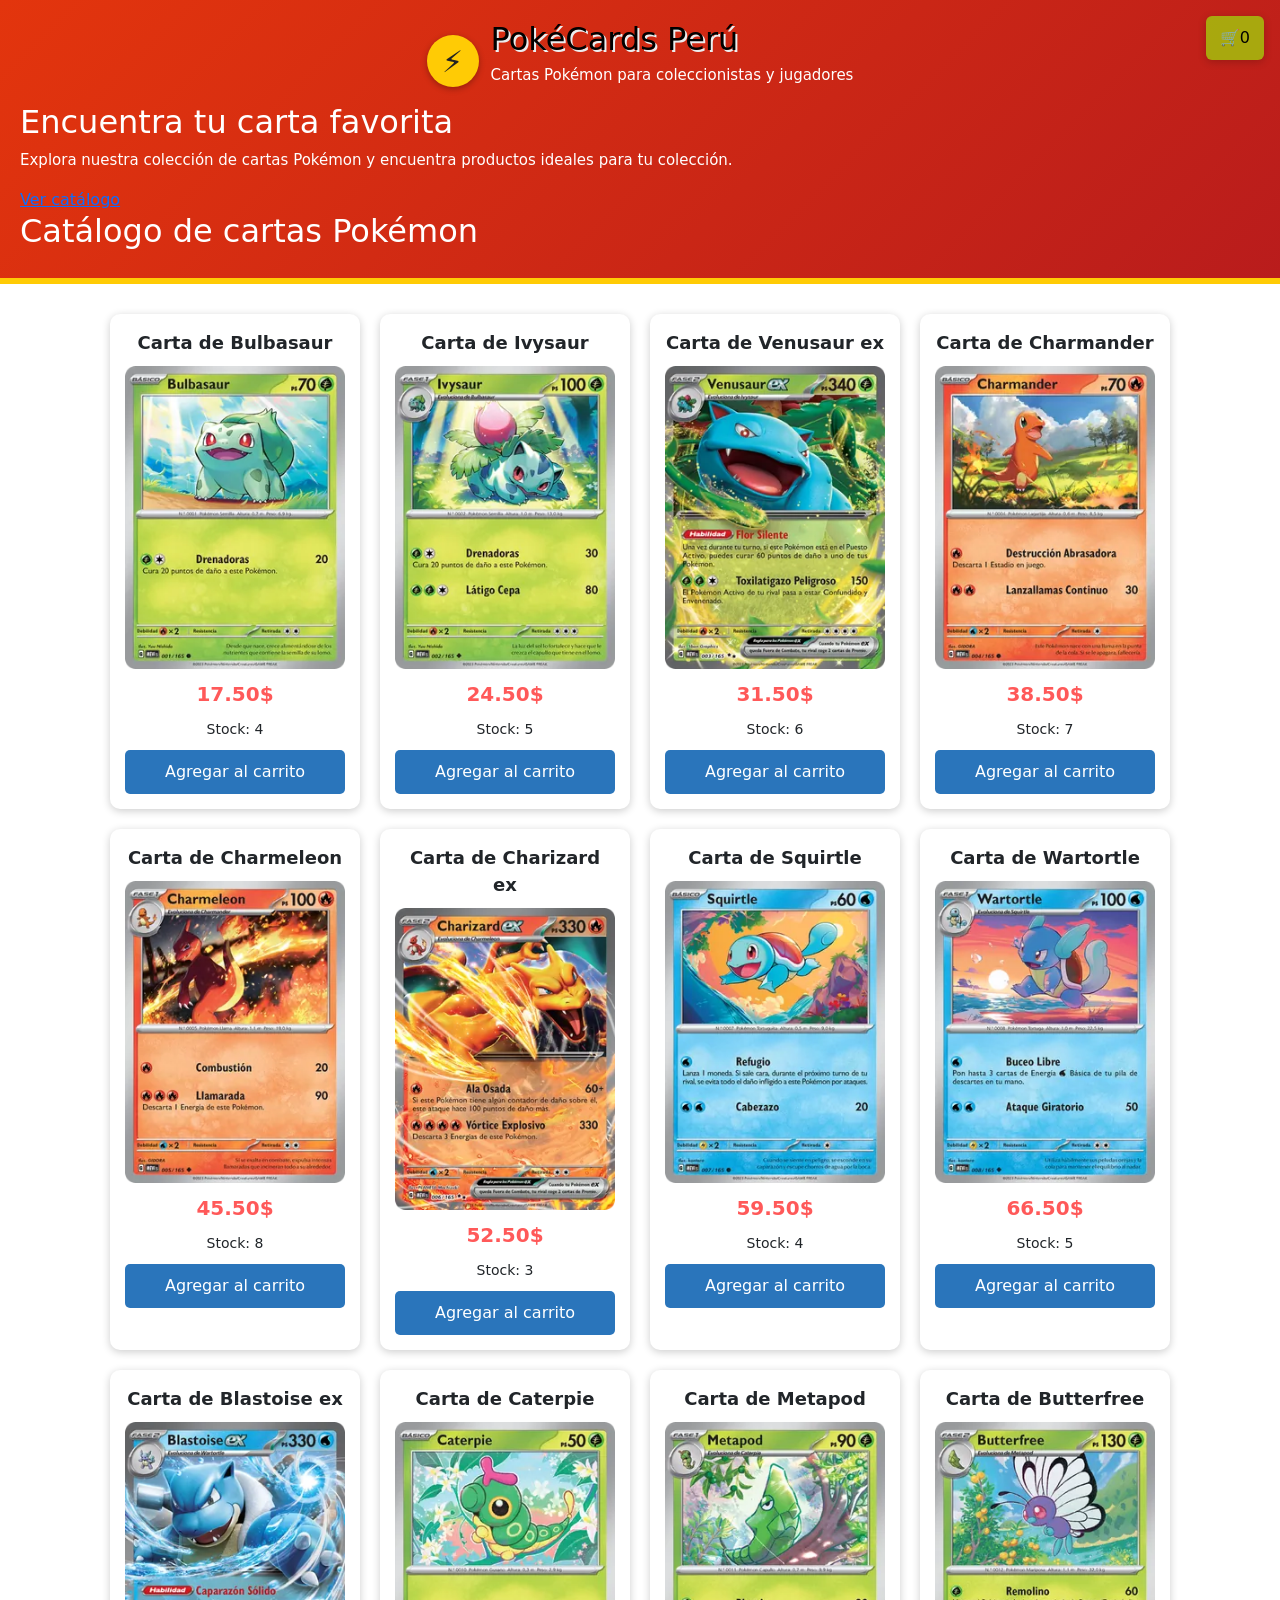
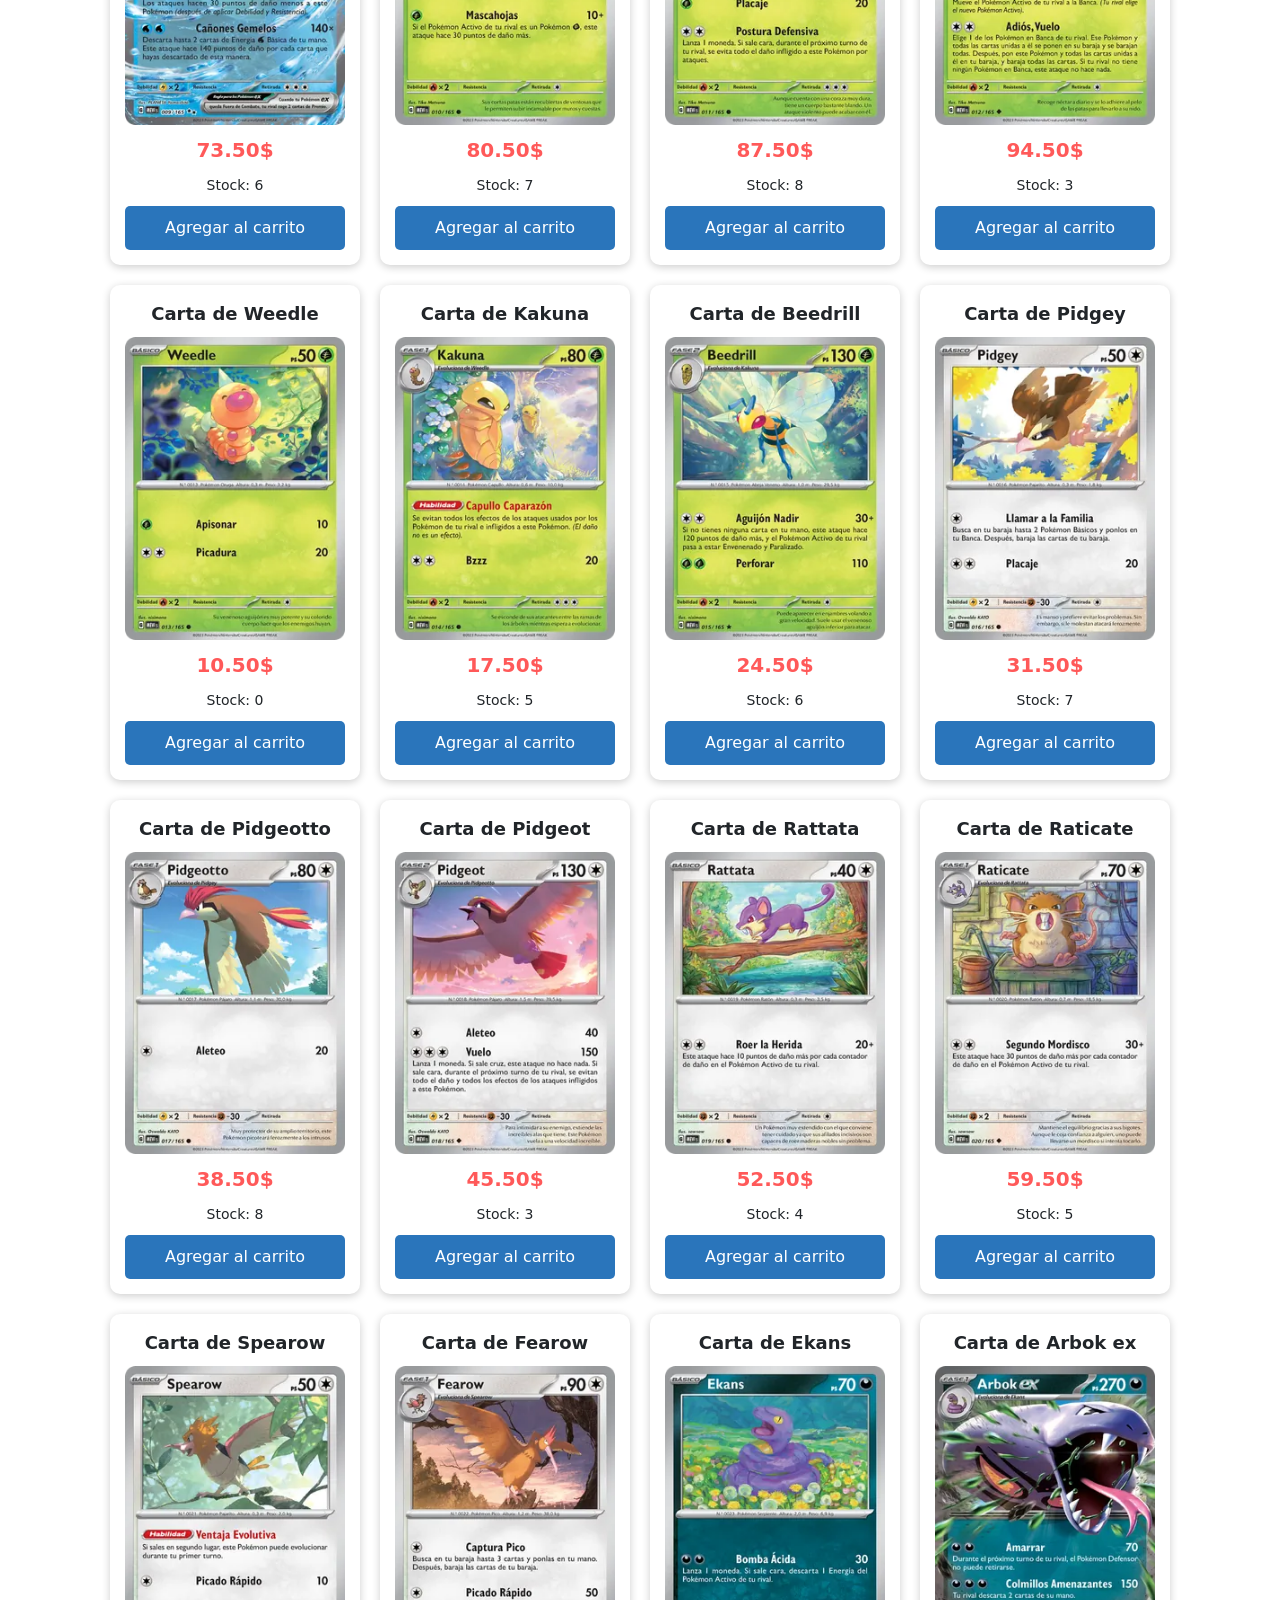
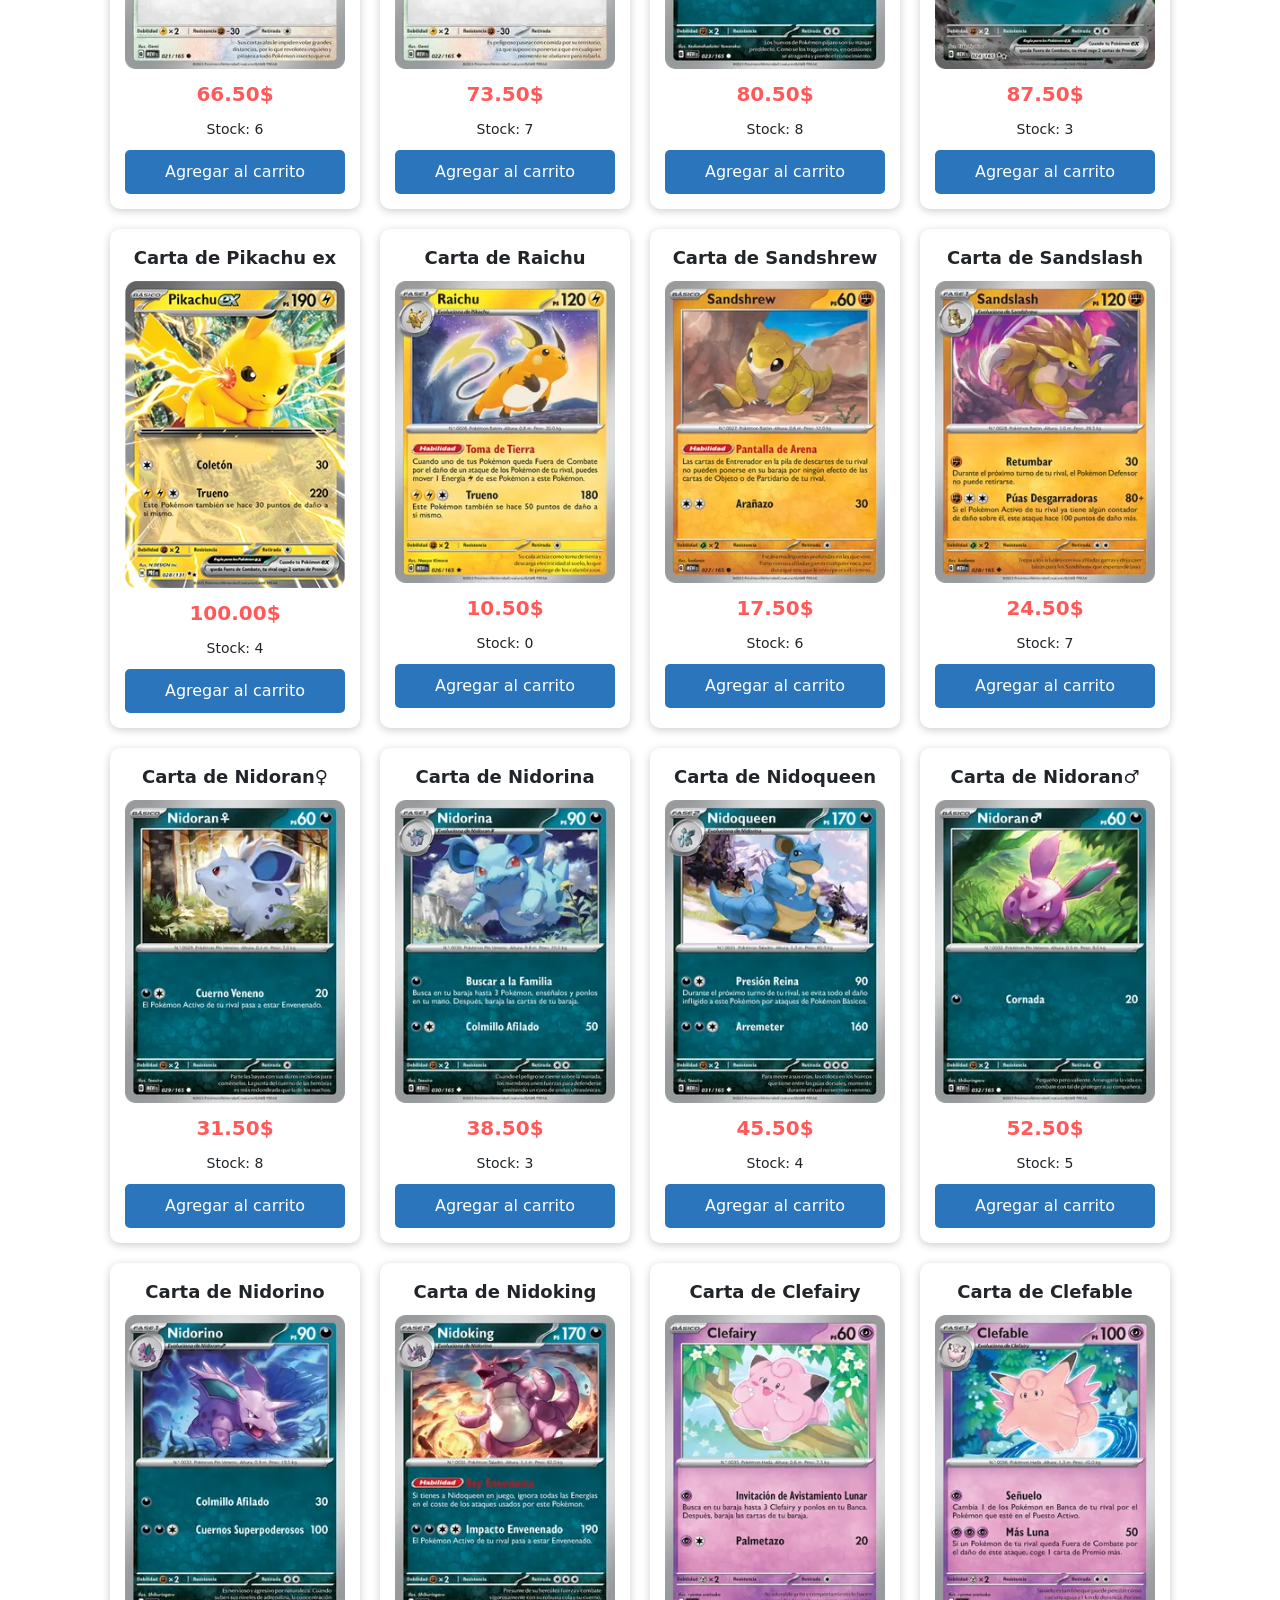
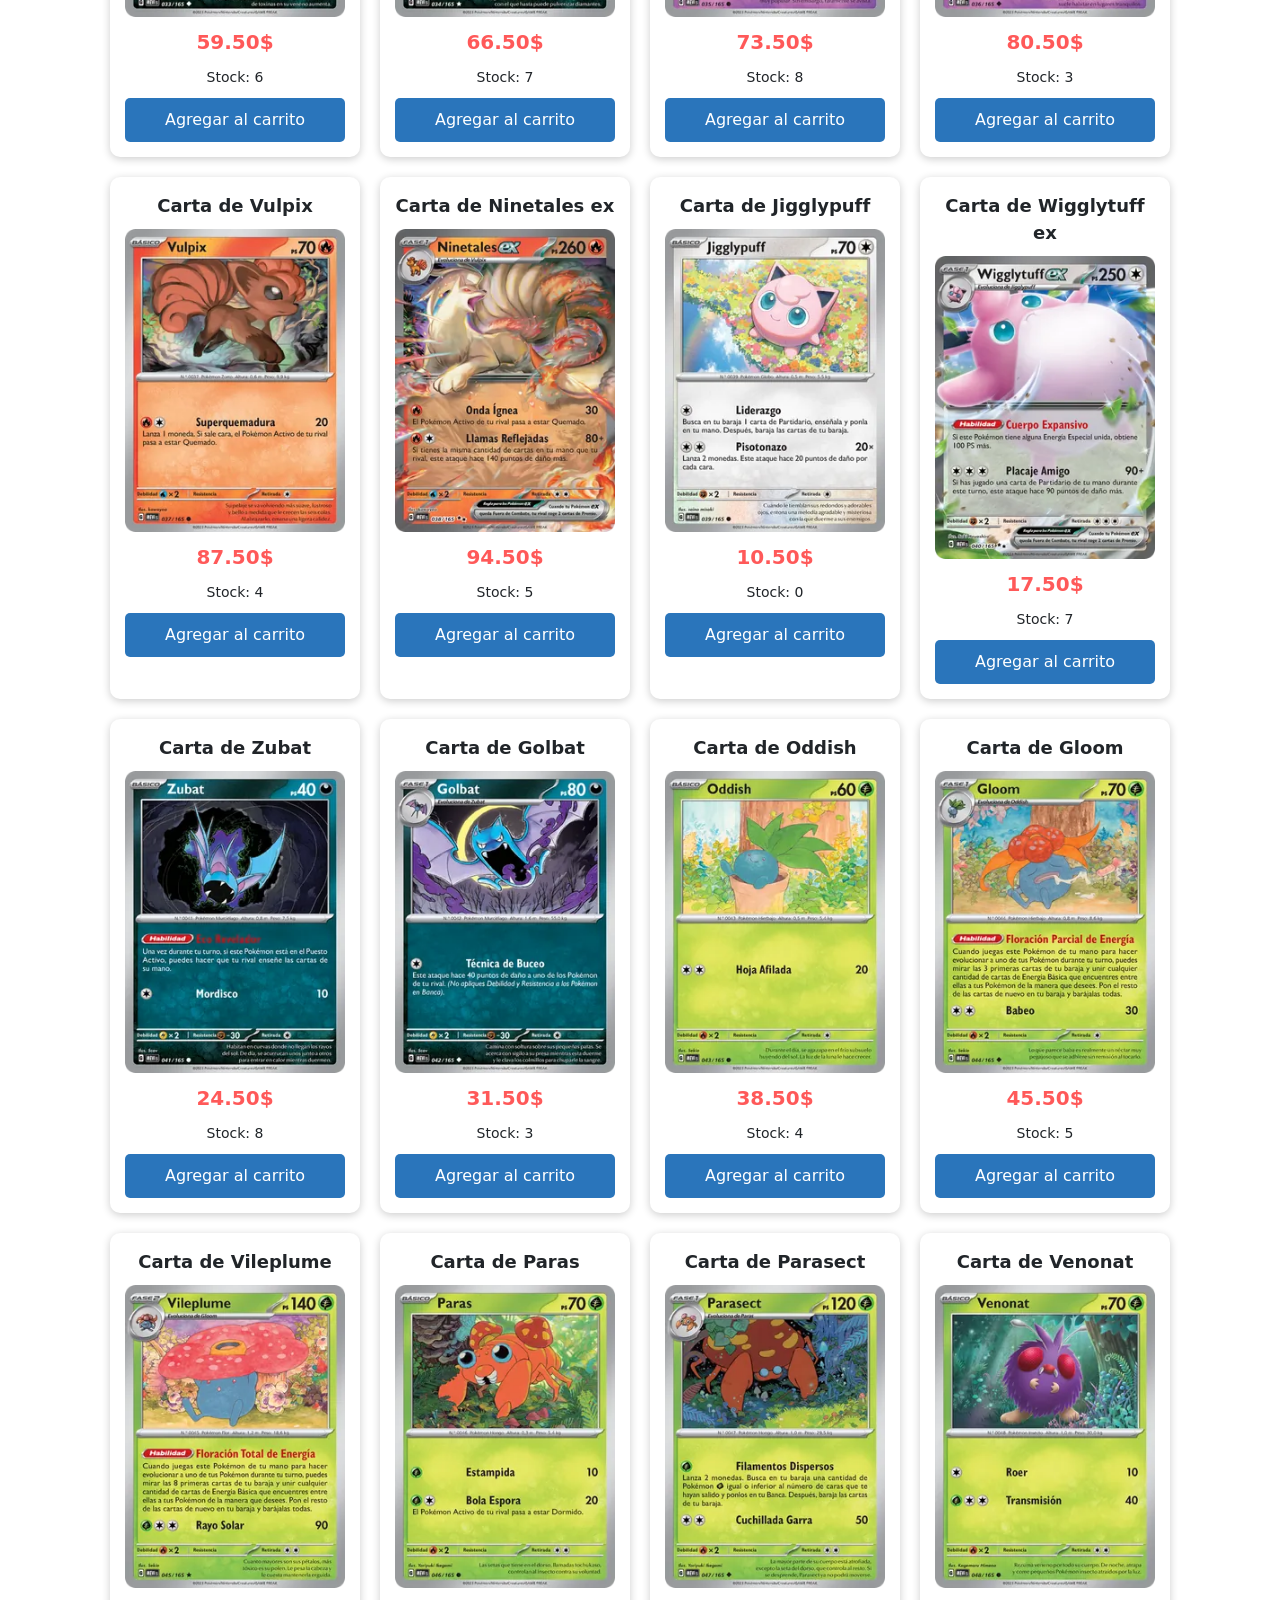
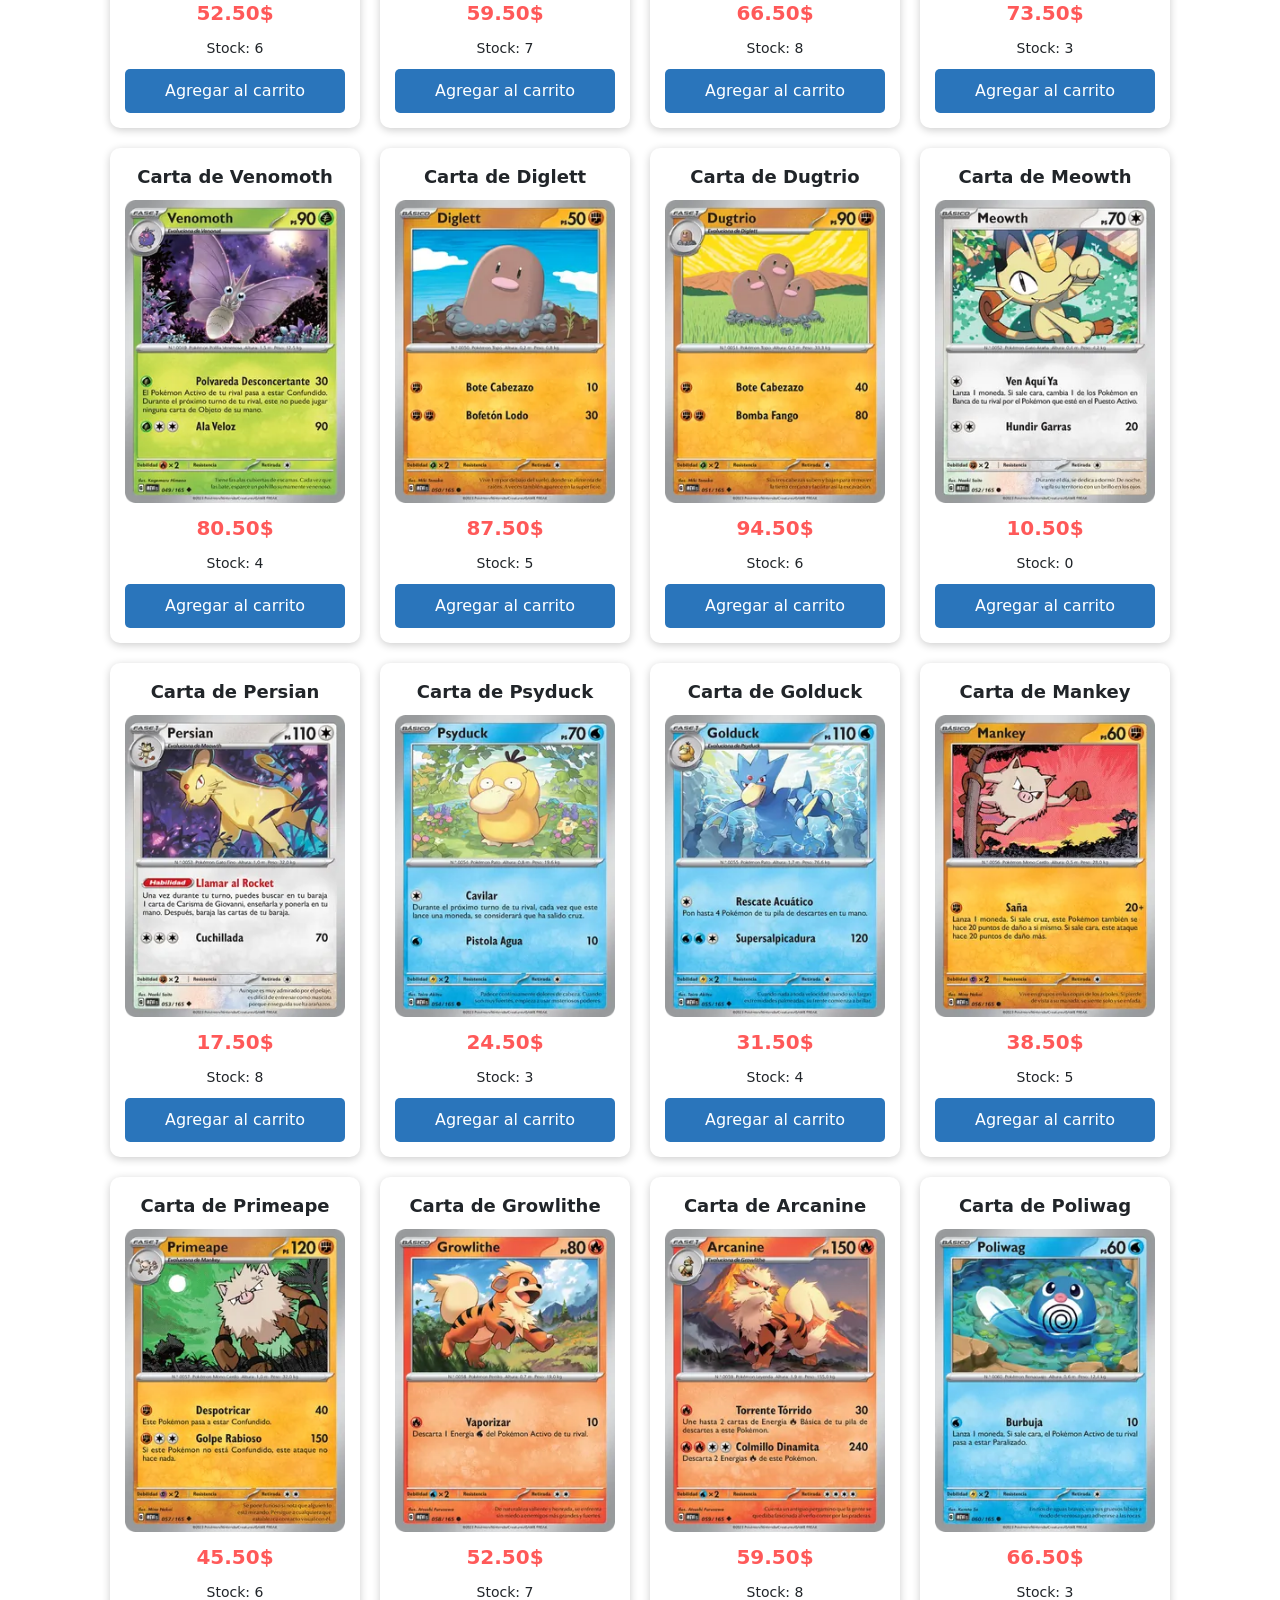
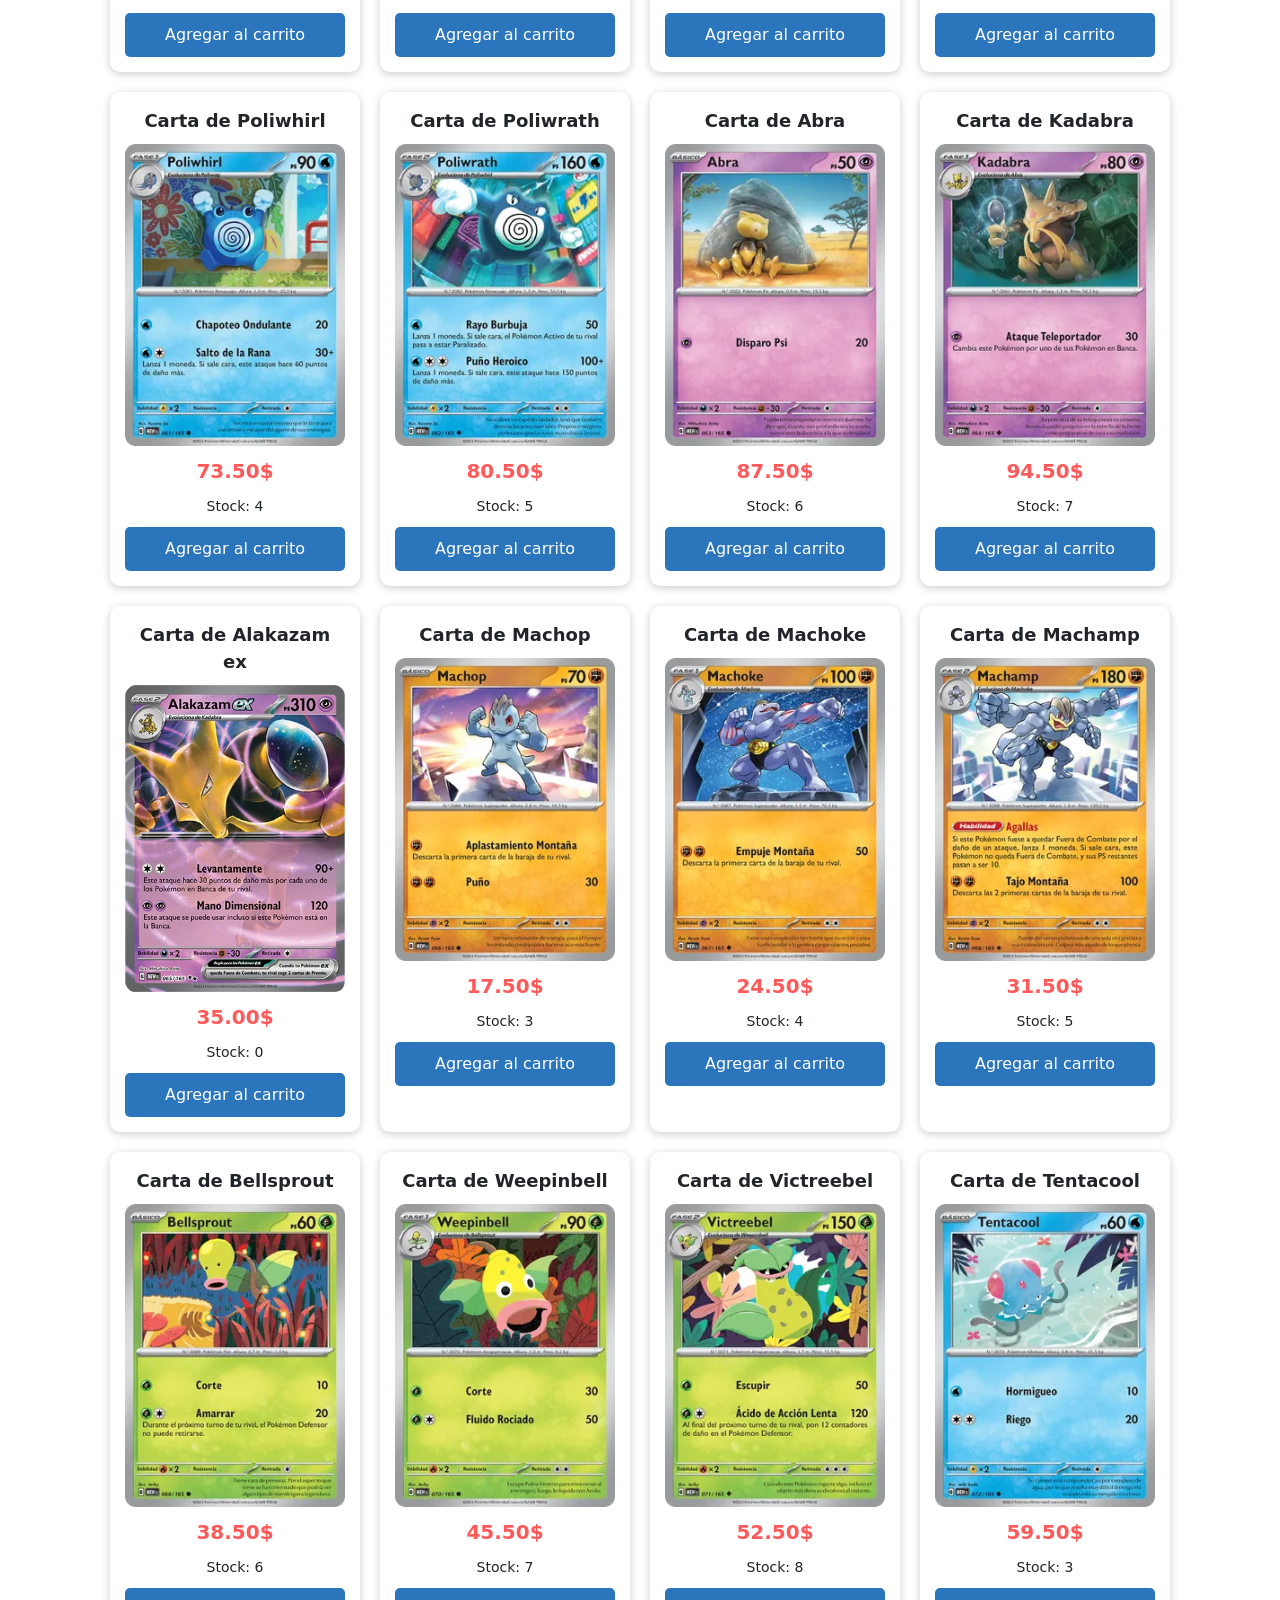
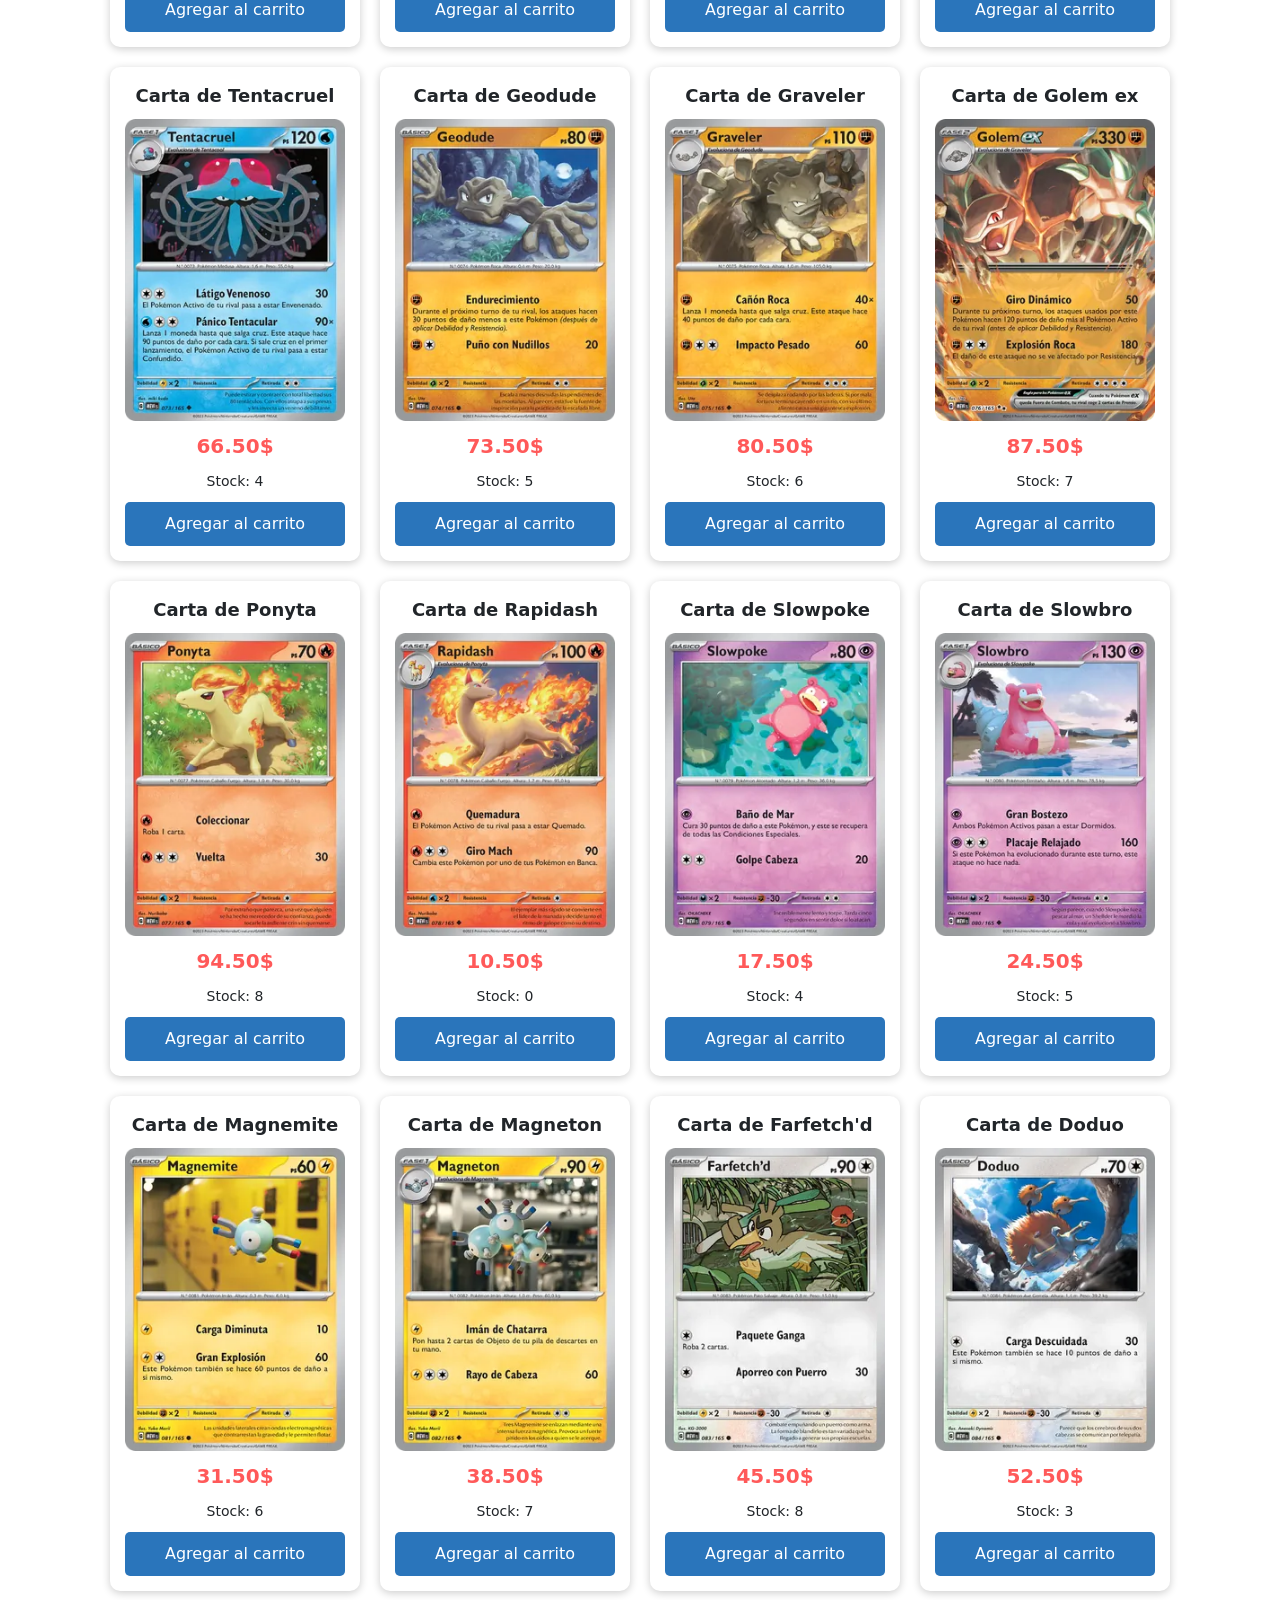
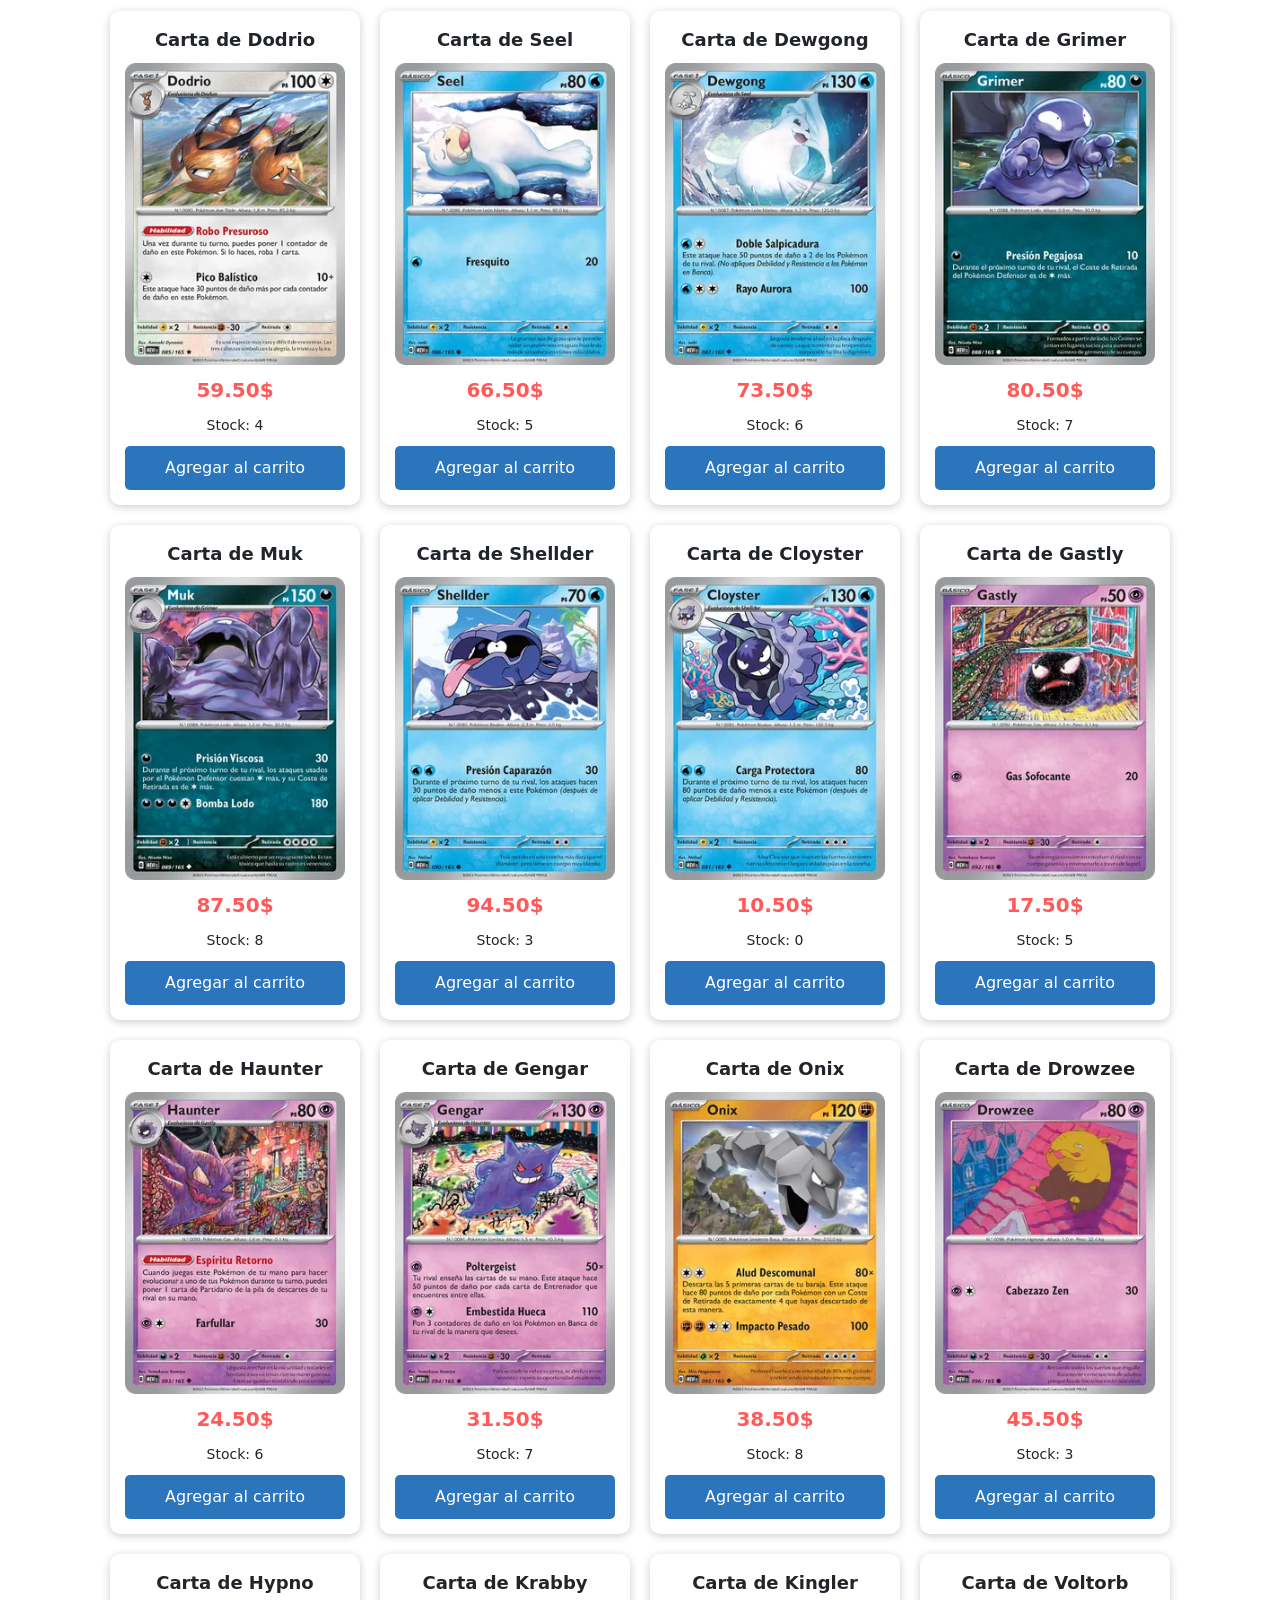
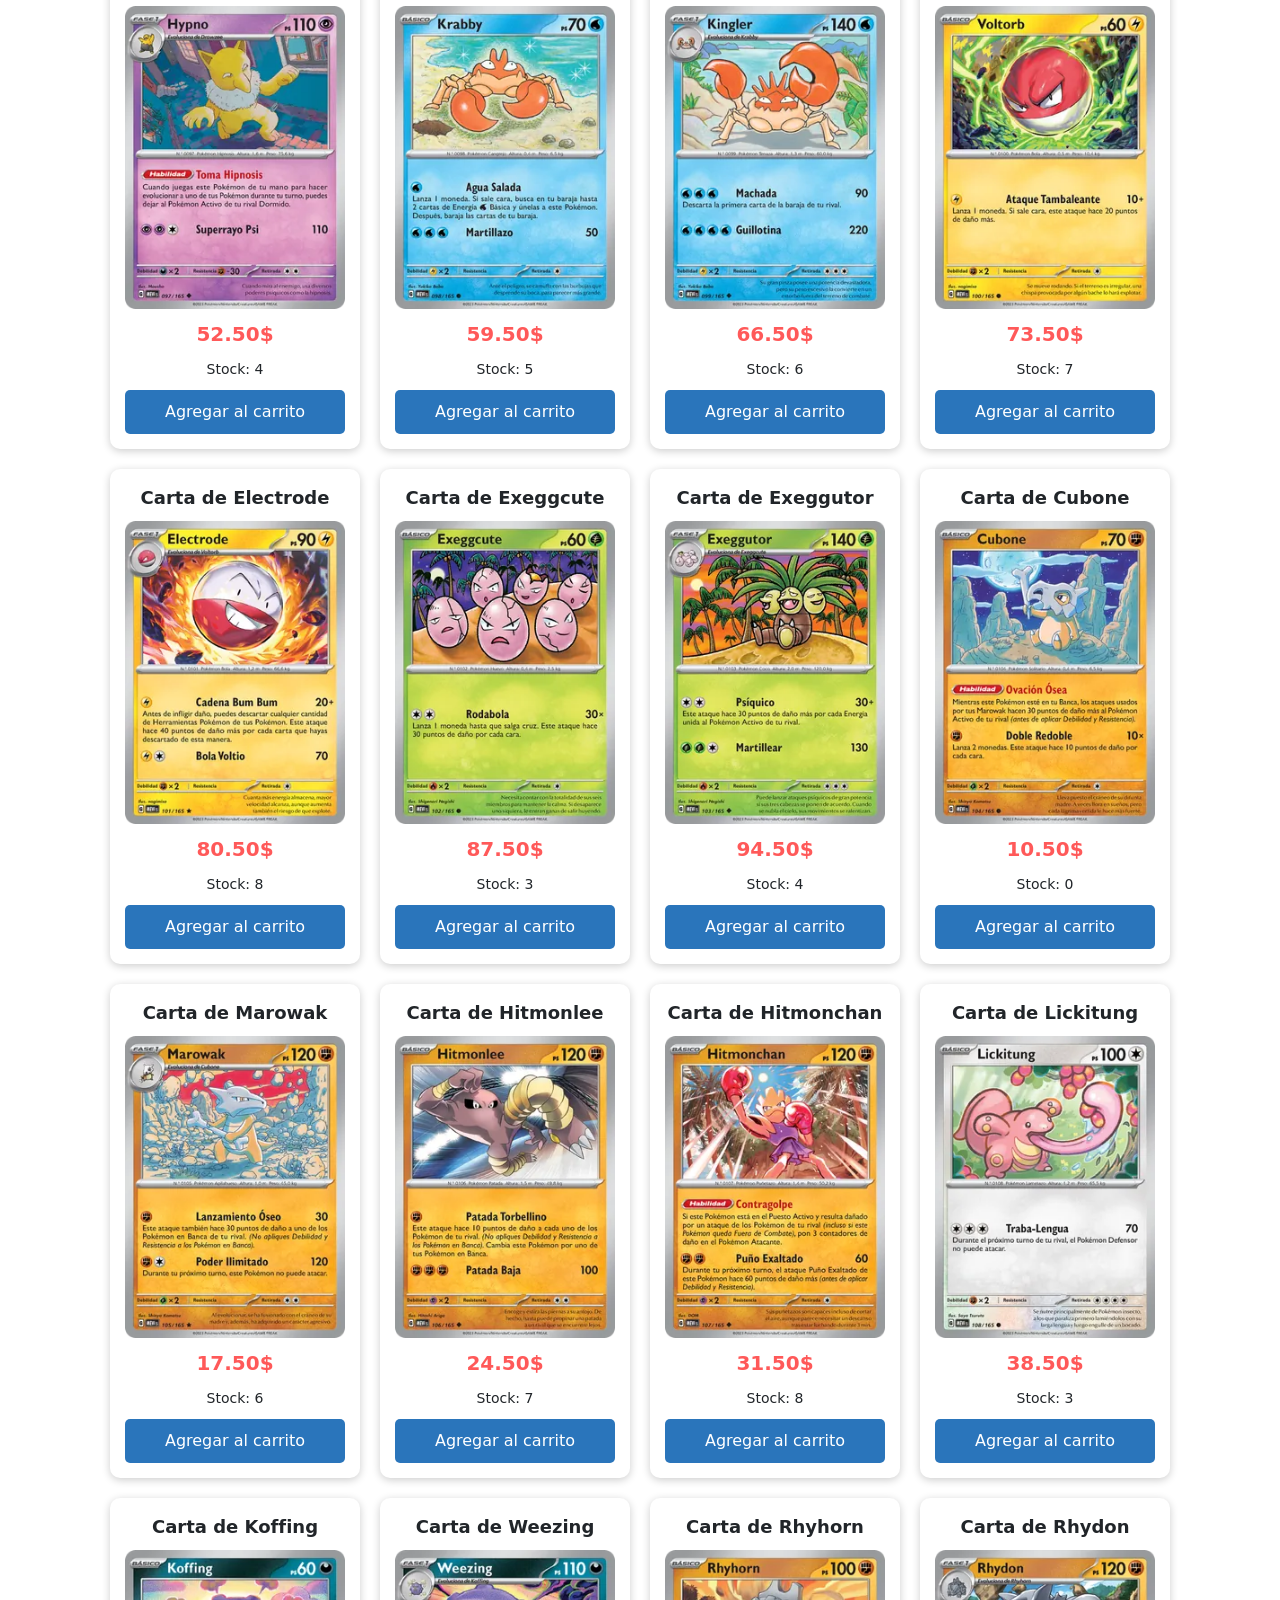
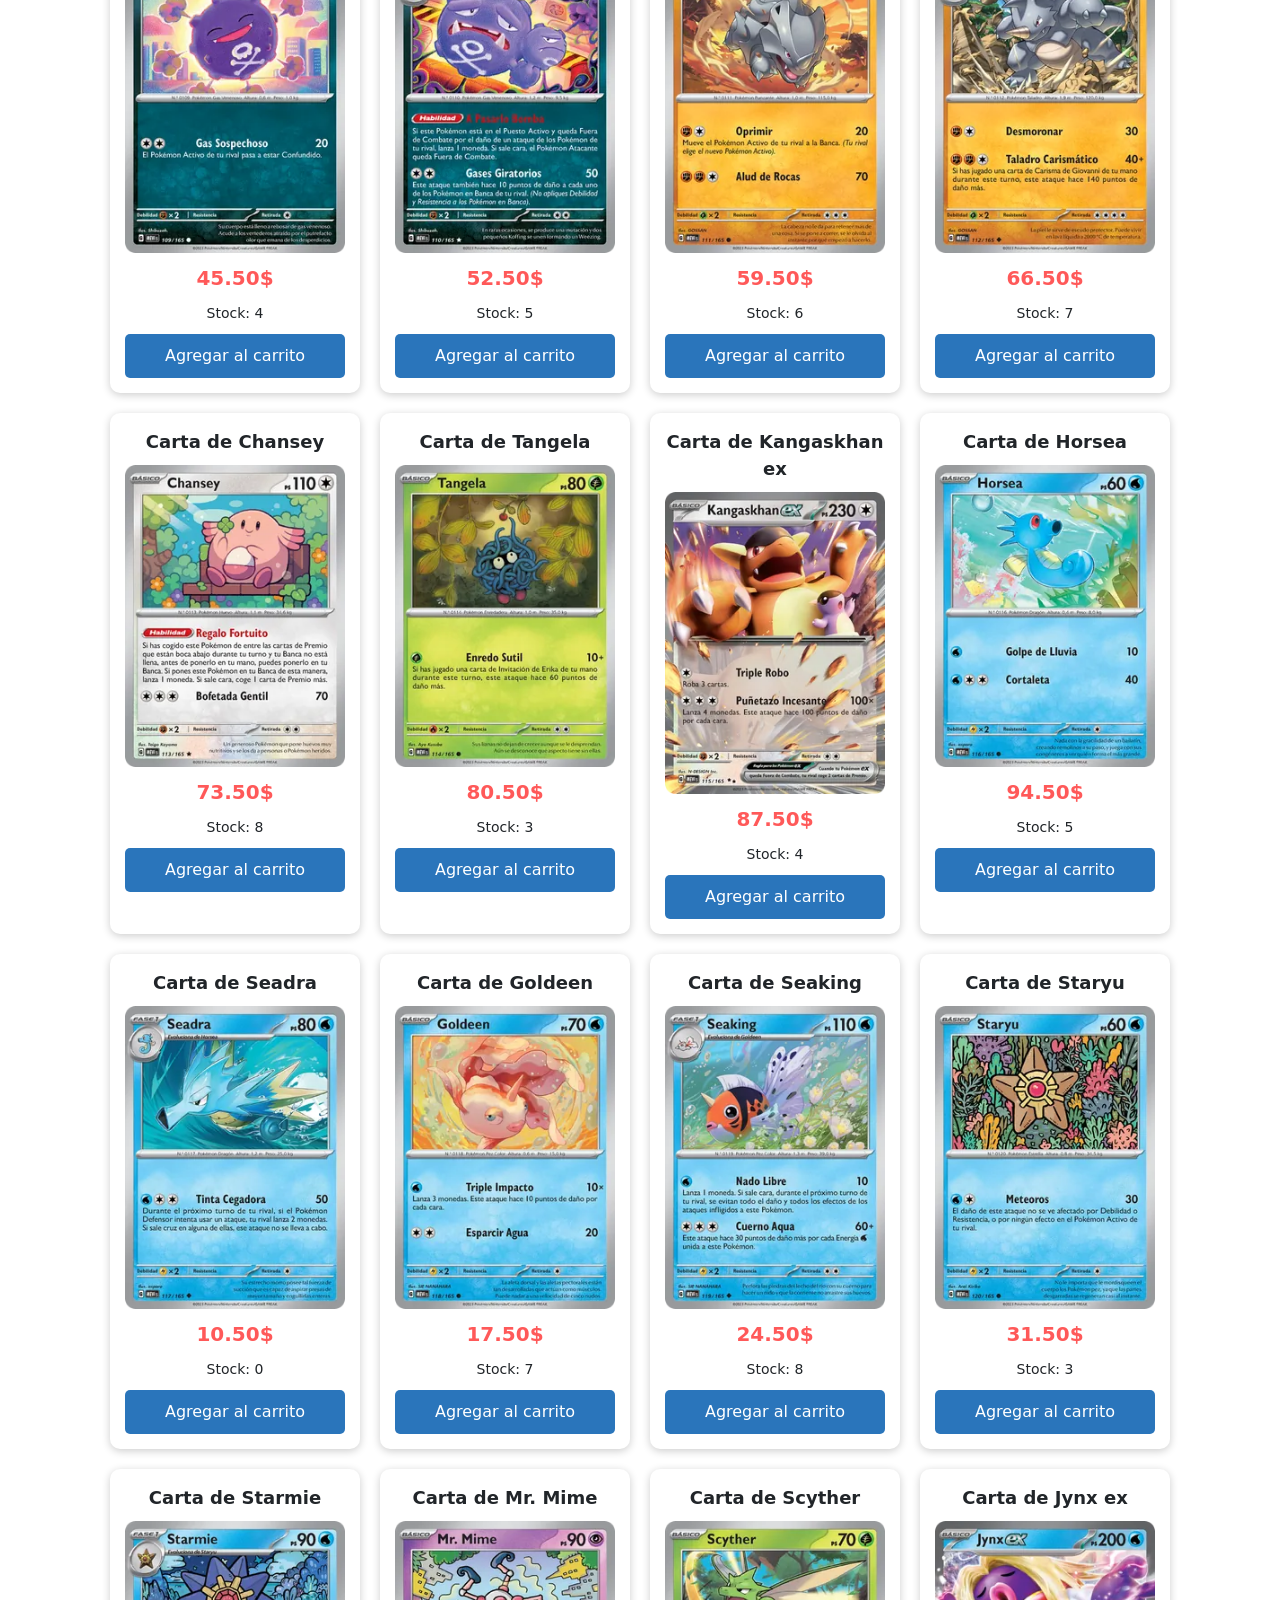
<file: index.html>
<!DOCTYPE html>
<html lang="es">
<head>
    <meta charset="UTF-8">
    <meta name="viewport" content="width=device-width, initial-scale=1.0">
    <link rel="stylesheet" href="estilos.css">
    <title> PokéCards Perú | Cartas Pokémon   </title>

    <link href="https://cdn.jsdelivr.net/npm/bootstrap@5.3.3/dist/css/bootstrap.min.css" rel="stylesheet">

</head>
<body>
    
    <header class="encabezado">
        <div class="marca">
            <span class="logo">⚡</span>
            <div>
                <h1>PokéCards Perú</h1>
                <p>Cartas Pokémon para coleccionistas y jugadores</p>
            </div>
        </div>

         <section id="inicio" class="seccion-inicio">
            <h2>Encuentra tu carta favorita</h2>
            <p>
                Explora nuestra colección de cartas Pokémon y encuentra
                productos ideales para tu colección.
            </p>


            <a class="boton-principal" href="#catalogo">
                Ver catálogo
            </a>
        </section>


<section id="catalogo" class="seccion-catalogo">
    <h2>Catálogo de cartas Pokémon</h2>
</section>
</header>

<section class="contenedor">
    <div class="contenedor-items">
        <p>Cargando catálogo...</p>
    </div>
        
         <button class="btn-carrito" id="btn-carrito" type="button" aria-controls="carrito" aria-expanded="false">
                🛒<span id="contador">0</span>
            </button>

        <aside class="carrito" id="carrito" aria-labelledby="titulo-carrito" aria-hidden="true">
            <div class="header-carrito">
                <h2 id="titulo-carrito">Tu carrito</h2>
                <button id="cerrar-carrito" type="button" aria-label="Cerrar carrito">Cerrar</button>
            </div>

            <div class="carrito-items" id="carrito-items" aria-live="polite">
                <p class="carrito-vacio">Tu carrito está vacío.</p>
            </div>
           <div class="carrito-pie">
                <div class="resumen-compra" aria-label="Resumen de compra">
                    <p><span>Subtotal:</span> <strong id="subtotal">0.00$</strong></p>
                    <p><span>IGV incluido (18%):</span> <strong id="igv">0.00$</strong></p>
                    <p><span>Envío:</span> <strong id="envio">0.00$</strong></p>
                    <p><span>Descuento:</span> <strong id="descuento">0.00$</strong></p>
                    <p class="carrito-total"><strong>Total:</strong> <strong id="total">0.00$</strong></p>
                </div>

             
               <label for="cupon">Cupón de descuento:</label>
                <div class="cupon-control">
                    <input id="cupon" type="text" placeholder="Ejemplo: POKE10" autocomplete="off">
                    <button id="aplicar-cupon" type="button">Aplicar</button>
                </div>
                <p id="mensaje-cupon" class="mensaje-cupon" aria-live="polite"></p>

                <button id="vaciar" type="button">Vaciar carrito</button>
                <a href="checkout.html" class="boton-item"  id="comprar">
                    comprar
                </a>
        
            </div>
        </aside>

    </section>

    <footer>
        <p>¿Quieres comprar una carta?  <a href="contacto.html">Contáctanos</a></p>
        <p>© 2024 Venta de pokemones.</p>
        <p> Contáctanos al 947393983</p>
    </footer>

    <script src="catalogo.js" defer></script>
    <script src="carrito.js" defer></script>

</body>
</html>
</file>
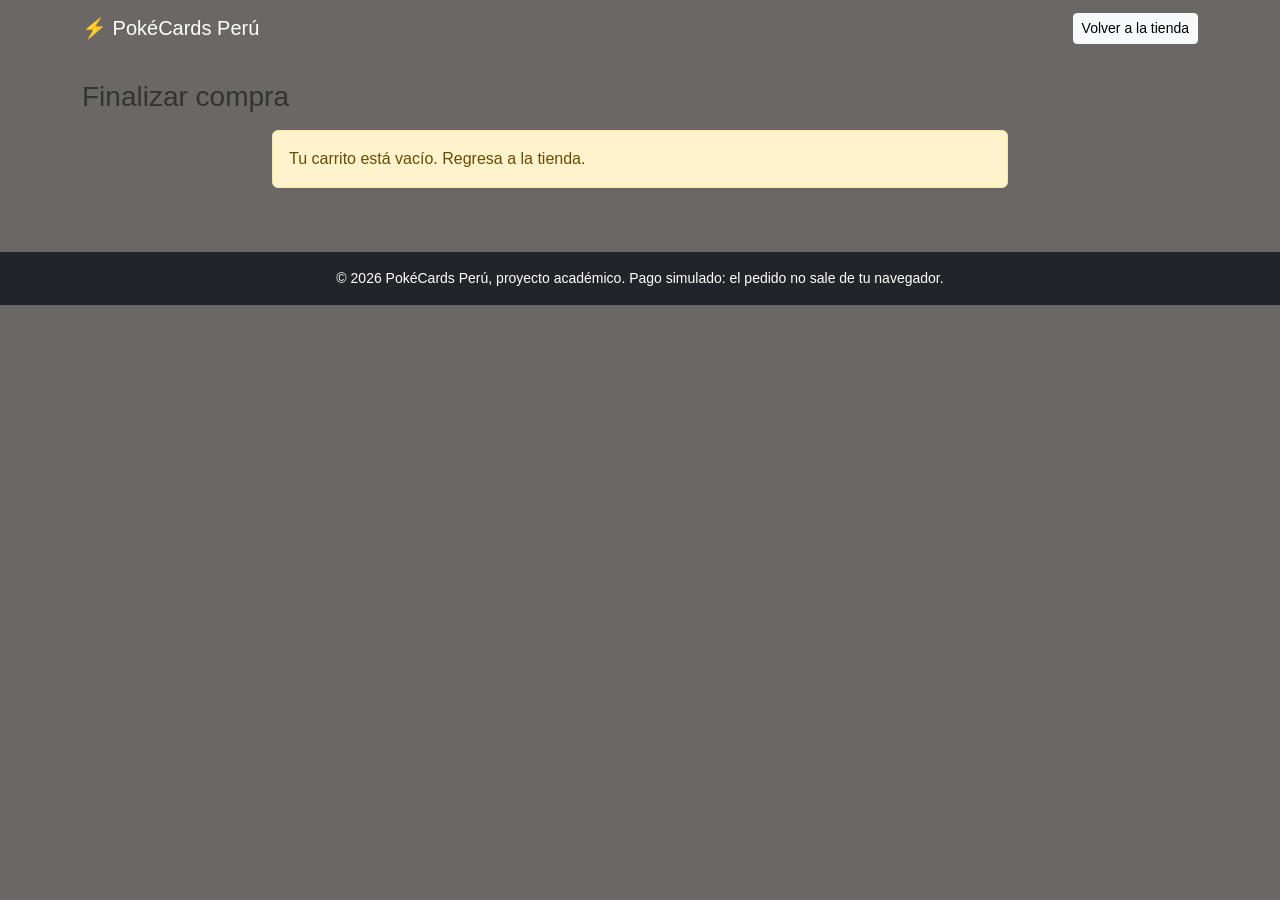
<file: checkout.html>
<!DOCTYPE html>
<html lang="es">
<head>
    <meta charset="utf-8">
    <meta name="viewport" content="width=device-width, initial-scale=1">
    <title>Finalizar compra · PokéCards Perú</title>

    <link rel="stylesheet" href="https://cdn.jsdelivr.net/npm/bootstrap@5.3.3/dist/css/bootstrap.min.css">
    <link rel="stylesheet" href="estilos.css">
</head>

<body>

    <a class="visually-hidden-focusable" href="#contenido">
        Saltar al contenido
    </a>

    <nav class="navbar" data-bs-theme="dark" aria-label="Principal">
        <div class="container">
            <a class="navbar-brand" href="index.html">
                ⚡ PokéCards Perú
            </a>

            <a class="btn btn-light btn-sm" href="index.html">
                Volver a la tienda
            </a>
        </div>
    </nav>

    <main id="contenido" class="container py-4">

        <h1 class="h3 mb-3">Finalizar compra</h1>

        <div class="row">
            <div class="col-lg-8 mx-auto">

                <form id="checkout" novalidate>

                    <!-- PASO 1: DATOS DE ENVÍO -->

                    <section data-paso="1" aria-labelledby="t1">

                        <h2 id="t1" class="h4" tabindex="-1"> 
                            Paso 1 de 3 · Datos de envío
                        </h2>

                        <div class="mb-3"> 
                            <label for="nombre" class="form-label"> 
                                Nombre completo
                            </label>

                            <input id="nombre" name="nombre"
                                class="form-control"
                                autocomplete="name"
                                aria-describedby="error-nombre">

                            <div id="error-nombre" class="invalid-feedback"></div>
                        </div>

                        <div class="mb-3">
                            <label for="celular" class="form-label">
                                Celular
                            </label>

                            <input id="celular" name="celular"
                                class="form-control"
                                inputmode="numeric"
                                maxlength="9"
                                autocomplete="tel"
                                aria-describedby="error-celular">

                            <div id="error-celular" class="invalid-feedback"></div>
                        </div>

                        <div class="mb-3">
                            <label for="direccion" class="form-label">
                                Dirección
                            </label>

                            <input id="direccion" name="direccion"
                                class="form-control"
                                autocomplete="street-address"
                                aria-describedby="error-direccion">

                            <div id="error-direccion" class="invalid-feedback"></div>
                        </div>

                        <div class="mb-3">
                            <label for="distrito" class="form-label">
                                Distrito
                            </label>

                            <input id="distrito" name="distrito"
                                class="form-control"
                                autocomplete="address-level2"
                                aria-describedby="error-distrito">

                            <div id="error-distrito" class="invalid-feedback"></div>
                        </div>

                        <button type="button"
                            class="btn btn-primary"
                            data-ir="2" data-validar>
                            Continuar
                        </button>

                    </section>

        

                    <section data-paso="2" aria-labelledby="t2" hidden>

                        <h2 id="t2" class="h4" tabindex="-1">
                            Paso 2 de 3 · Entrega y pago
                        </h2>

                        <div class="mb-3">
                            <label for="entrega" class="form-label">
                                ¿Cómo quieres recibir tu pedido?
                            </label>

                            <select id="entrega" name="entrega"
                                class="form-select"
                                aria-describedby="error-entrega">

                                <option value="">Elige una opción</option>

                                <option value="domicilio">
                                    Envío a domicilio
                                </option>

                                <option value="recojo">
                                    Recojo en tienda (sin costo de envío)
                                </option>

                            </select>

                            <div id="error-entrega" class="invalid-feedback"></div>
                        </div>

                        <div class="mb-3">
                            <label for="pago" class="form-label">
                                ¿Cómo vas a pagar? (pago simulado)
                            </label>

                            <select id="pago" name="pago"
                                class="form-select"
                                aria-describedby="error-pago">

                                <option value="">Elige una opción</option>

                                <option value="contra-entrega">
                                    Contra entrega
                                </option>

                                <option value="billetera">
                                    Billetera digital al recibir
                                </option>

                            </select>

                            <div id="error-pago" class="invalid-feedback"></div>
                        </div>

                        <p class="small text-body-secondary">
                            No pedimos datos de tarjeta ni bancarios.
                        </p>

                        <button type="button"
                            class="btn btn-outline-secondary"
                            data-ir="1">
                            Atrás
                        </button>

                        <button type="button"
                            class="btn btn-primary"
                            data-ir="3" data-validar>
                            Continuar
                        </button>

                    </section>

                   

                    <section data-paso="3" aria-labelledby="t3" hidden>

                        <h2 id="t3" class="h4" tabindex="-1">
                            Paso 3 de 3 · Resumen y confirmación
                        </h2>

                        <div id="resumen" class="mb-3"></div>

                        <button type="button"
                            class="btn btn-outline-secondary"
                            data-ir="2">
                            Atrás
                        </button>

                        <button type="submit" class="btn btn-primary">
                            Confirmar pedido
                        </button>

                    </section>

                </form>

                <div id="resultado" role="status"
                    class="mt-3" tabindex="-1">
                </div>

            </div>
        </div>

    </main>

    <footer class="bg-dark text-white py-3 mt-4">
        <div class="container small">
            © 2026 PokéCards Perú, proyecto académico.
            Pago simulado: el pedido no sale de tu navegador.
        </div>
    </footer>

    <script src="https://cdn.jsdelivr.net/npm/bootstrap@5.3.3/dist/js/bootstrap.bundle.min.js"></script>
    <script src="checkout.js"></script>

</body>
</html>
</file>
<file: estilos.css>
* 
{
    margin: 0;
    padding: 0;
    box-sizing: border-box;
}
:root {
    --rojo-pokemon: #e3350d;
    --amarillo-pokemon: #ffcb05;
    --azul-pokemon: #2a75bb;
    --fondo: #6b6767;
    --blanco: #ffffff;
    --texto: #333333;
}

body {
    font-family: Arial, Helvetica, sans-serif;
    background-color: var(--fondo);
    color: var(--texto);
}

.item {
    background-color: var(--blanco);
}

.precio-item {
    color: var(--rojo-pokemon);
}

.boton-item {
    background-color: var(--azul-pokemon);
}

.boton-item:hover {
    background-color: #1d4f82;
}

header {
    background: linear-gradient(
        135deg,
        var(--rojo-pokemon),
        #b91c1c
    );
    padding: 20px;
    color: var(--blanco);
    border-bottom: 6px solid var(--amarillo-pokemon);
}

.marca {
    display: flex;
    align-items: center;
    justify-content: center;
    gap: 12px;
}

.logo {
    display: flex;
    align-items: center;
    justify-content: center;
    width: 52px;
    height: 52px;
    border-radius: 50%;
    background-color: var(--amarillo-pokemon);
    color: #222;
    font-size: 30px;
    box-shadow: 0 2px 6px rgb(0 0 0 / 30%);
}

header h1 {
    margin: 0;
    color: var(--blanco);
    font-size: 32px;
    text-shadow: 2px 2px 0 #7f1d1d;
}

header p {
    margin-top: 6px;
    color: var(--blanco);
    font-size: 15px;
}

header h1 {
    color: #000000;
    text-shadow: 2px 2px 0 #ebedee;
}

.contenedor {
    display: flex;
    flex-wrap: wrap;
    justify-content: center;
    gap: 20px;
    padding: 30px;
}

.item {
    background-color: #fff;
    width: 250px;
    padding: 15px;
    border-radius: 10px;
    box-shadow: 0 2px 8px rgba(0, 0, 0, 0.2);
    text-align: center;
    display: flex;
    flex-direction: column;
    gap: 10px;
}

.titulo-item {
    font-size: 18px;
    font-weight: bold;
}

.img-item {
    width: 100%;
    border-radius: 8px;
}

.precio-item {
    font-size: 20px;
    color: #ff5959;
    font-weight: bold;
}

.boton-item {
    background-color: var(--azul-pokemon);
    color: #fff;
    border: none;
    padding: 10px;
    border-radius: 5px;
    cursor: pointer;
}

.boton-item:hover {
    background-color: #1d4f82;
}
footer {
    background-color: #333;
    color: #fff;
    text-align: center;
    padding: 20px;
    margin-top: 30px;
}


footer a {
    color: #ffcb05;
}

.contenedor-items {
    display: flex;
    flex-wrap: wrap;
    justify-content: center;
    gap: 20px;
    width: 100%;
}
@media (max-width: 600px) {
    .contenedor {
        padding: 16px;
        gap: 12px;
    }

    .contenedor-items {
        display: grid;
        justify-content: stretch;
        width: 100%;
        grid-template-columns: repeat(2, minmax(0, 1fr));
        gap: 12px;
    }

    .item {
        width: 100%;
        min-width: 0;
        padding: 12px;
    }
}

@media (max-width: 360px) {
    .contenedor-items {
        grid-template-columns: 1fr;
    }
}

#btn-carrito {
    position: fixed;
    z-index: 1001;
    top: 16px;
    right: 16px;
    min-height: 44px;
    padding: 10px 14px;
    border: 0;
    border-radius: 6px;
    background: #9fdf0bb6;
    box-shadow: 0 2px 8px rgb(0 0 0 / 20%);
    cursor: pointer;
}

.carrito {
    position: fixed;
    z-index: 1000;
    inset: 0 0 0 auto;
    display: flex;
    flex-direction: column;
    width: min(100%, 380px);
    height: 100vh;
    padding: 16px;
    background: #fff;
    box-shadow: -4px 0 16px rgb(0 0 0 / 22%);
    transform: translateX(105%);
    visibility: hidden;
    transition: transform 0.25s ease, visibility 0.25s;
}

.carrito.abierto {
    transform: translateX(0);
    visibility: visible;
}

.header-carrito {
    display: flex;
    align-items: center;
    justify-content: space-between;
    gap: 12px;
    padding-bottom: 12px;
    border-bottom: 1px solid #ddd;
}

.header-carrito h2 {
    margin: 0;
}

.carrito-items {
    flex: 1;
    overflow-y: auto;
    margin: 12px 0;
}

.carrito-vacio {
    color: #555;
}

.carrito-item {
    display: grid;
    grid-template-columns: 1fr auto;
    align-items: center;
    gap: 8px 12px;
    padding: 12px 0;
    border-bottom: 1px solid #ddd;
}

.carrito-item-info p {
    margin: 4px 0 0;
    color: #555;
}

.carrito-item-controles {
    display: flex;
    align-items: center;
    gap: 8px;
}

.carrito button {
    min-height: 40px;
    padding: 8px 12px;
    border: 0;
    border-radius: 5px;
    background: #eee;
    color: #222;
    cursor: pointer;
}

.carrito-item-controles button {
    min-width: 40px;
    padding: 6px;
}

.carrito-quitar {
    grid-column: 1 / -1;
    justify-self: end;
}

.carrito-pie {
    padding-top: 12px;
    border-top: 1px solid #ddd;
}

.carrito-total {
    display: flex;
    justify-content: space-between;
    margin: 0 0 12px;
    font-size: 18px;
}

.carrito-pie button {
    width: 100%;
    margin-top: 8px;
}

#vaciar {
    background: #d62828;
    color: #fff;
}

#btn-carrito:focus-visible,
.carrito button:focus-visible {
    outline: 3px solid #f5a623;
    outline-offset: 3px;
}

@media (prefers-reduced-motion: reduce) {
    .carrito {
        transition-duration: 0.01ms;
    }
}
</file>
